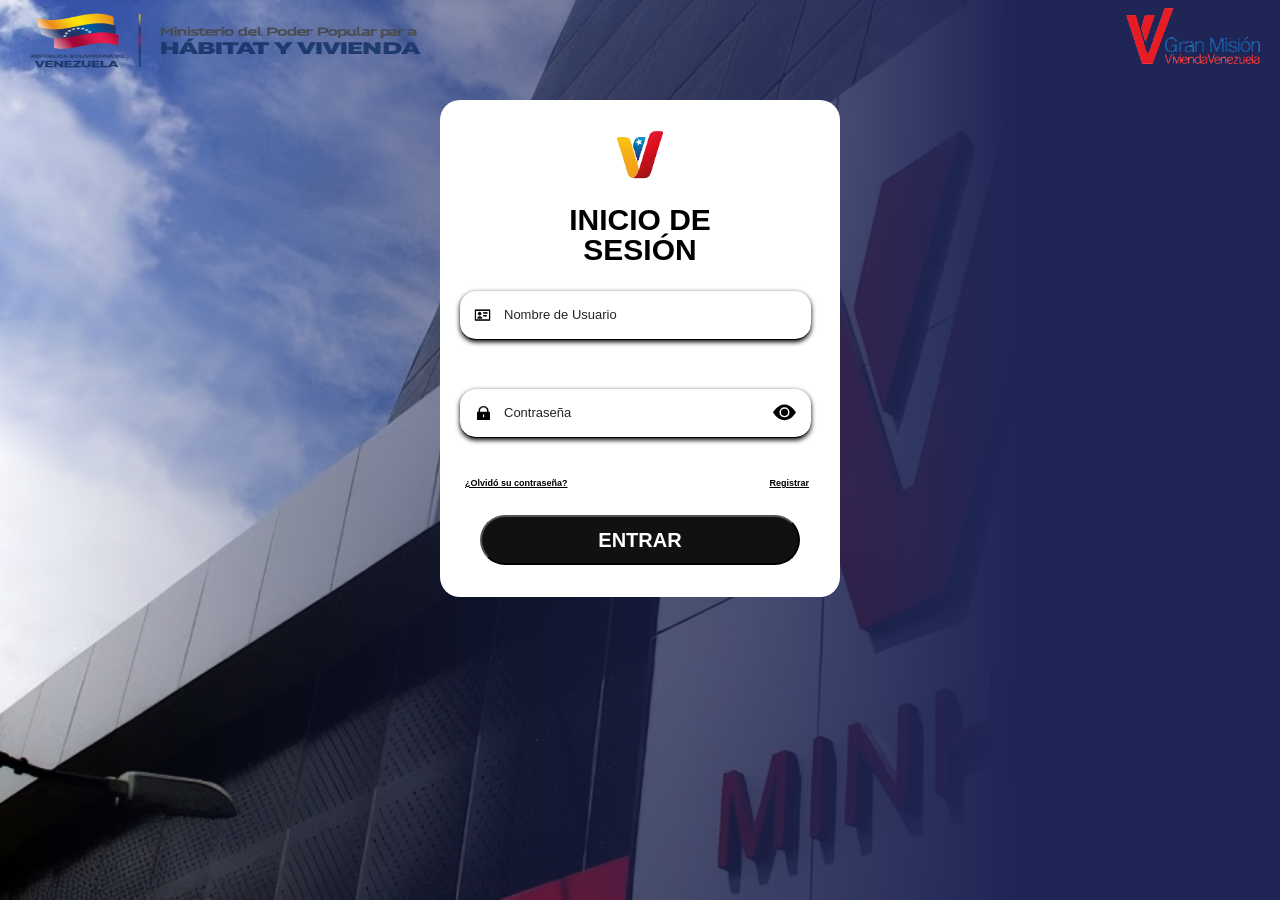
<file: index.html>
<!DOCTYPE html>
<html lang="es">
<head>
    <meta charset="UTF-8">
    <meta name="viewport" content="width=device-width, initial-scale=1.0">
    <title>Ministerio del Poder Popular para el Hábitat y La Vivienda – MINHVI</title>
    <link rel="icon" type="image/x-icon" href="imagenes/descarga (1)-Photoroom.png">
    <link rel="stylesheet" href="styles.css">
</head>
<body>

    <!-- -----login---- -->
        <header class="header-logos">
            <img class="header-img img__ministerio" src="imagenes/1-Photoroom.png">
                <a class="minhvi" href="https://www.minhvi.gob.ve/minhvi/">
            <img class="header-img img__misión" src="imagenes/Gran Misión.png" alt="" >
            </a>
        </header>
            <main class="login-content">
                <div class="main-conteiner">
                    <div class="main-conteiner-img">
                        <img class="main-img" src="imagenes/descarga (1)-Photoroom.png" alt="">
                        </div>
                            <h2>INICIO DE SESIÓN</h2>

        <!-- -------form------- -->
        <form class="login-form" action="imagenes/1.png">

            <div class="form-grupo grupo-1">
                <img class="id-card-line" src="iconos/id-card-line.png">
                    <input class="form-input" type="text" placeholder="Nombre de Usuario" maxlength="8" required>
            </div>

                    <div class="form-grupo grupo-2">

                        <img class="lock-fill" src="iconos/lock-fill.png" alt="">
                            <input class="form-input" id="qlo" type="password" placeholder="Contraseña" maxlength="16" required>
                                <input class="password-toggle" type="checkbox" id="selector" onclick="qlo.type = this.checked? 'text': 'password'">                                
                                    
                                    <label for="selector" class="eye-button">
                                        <img class="eye-closed" src="iconos/eye.svg" alt="" id="check-visible">
                                        <img class="eye-open" src="iconos/eye-fill.svg" alt="" id="qlp">
                                    </label>    
                    </div>
        <!-- ----olvido su contraseña-------- -->
                <div class="form-links-box">        
                        <a class=" link-a olivido-password" href="#">¿Olvidó su contraseña?</a>
                        <a class=" link-a registrar" href="#">Registrar</a>
                </div>            
                        <div class="form-intro-box">
                                <button class="form-intro" type="submit">ENTRAR</button>
                            </div>
                                </form>
                        </div>    
                </main>
        </div>        
</body>
</html>
</file>
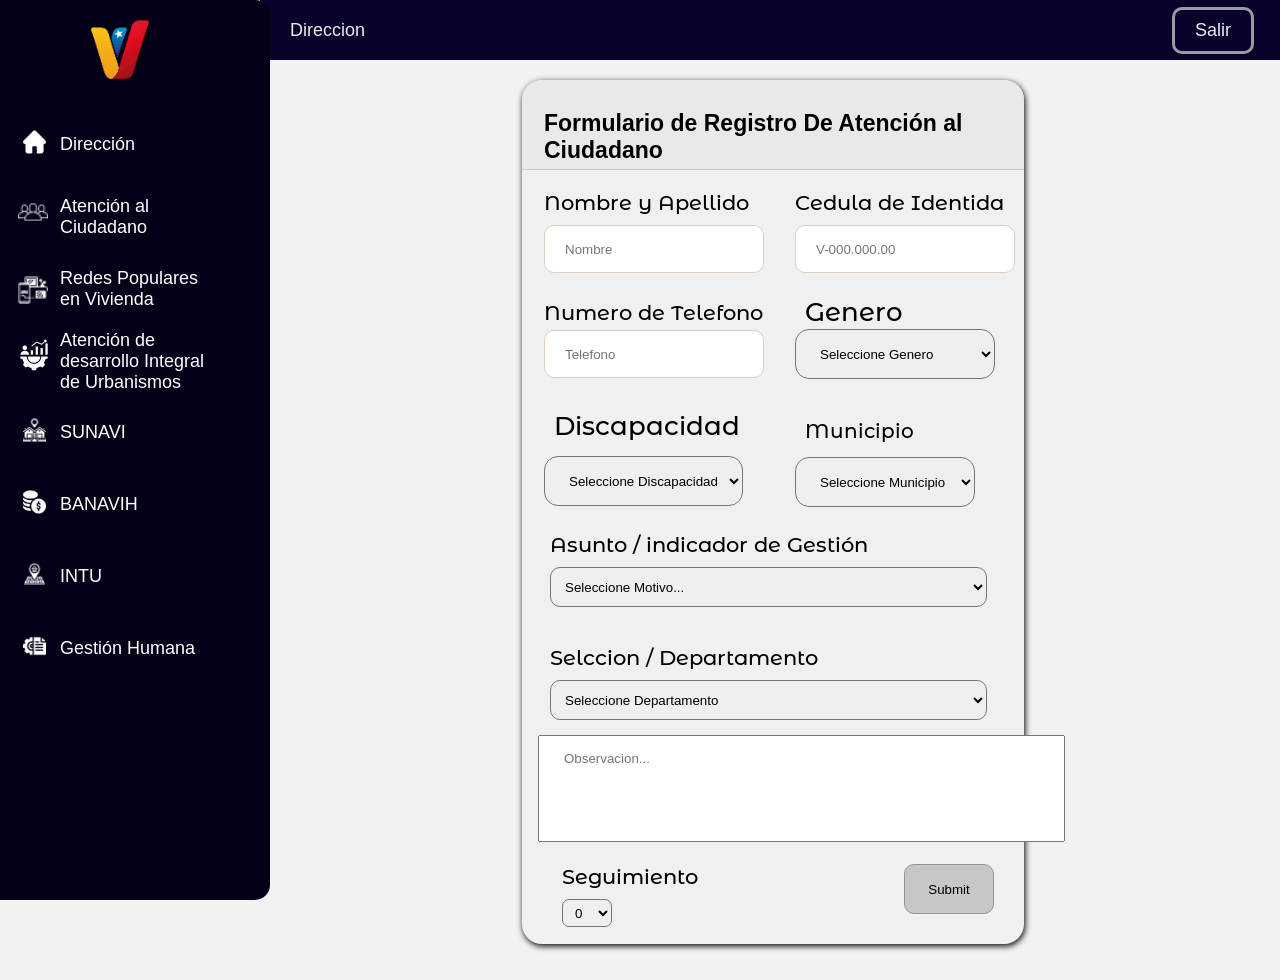
<file: vista/atencion_al_ciudadano.html>
<!DOCTYPE html>
<html lang="es">
<head>
    <meta charset="UTF-8">
    <meta name="viewport" content="width=device-width, initial-scale=1.0">
    <title>Ministerio del Poder Popular para el Hábitat y La Vivienda – MINHVI</title>
    <link rel="stylesheet" href="styles2.css">
    <link rel="stylesheet" href="/fuente/fonts.css">
</head>
    <body>
        <!-- <input type="checkbox" id="open-menu" class="header__checkbox"> -->
    <!-- barra superior -->
        <header class="top-bar">
                <!-- <label for="open-menu" role="button" class="open-nav-button">=</label> -->
                
            <div class="titulo">
                <span>Direccion</span>
            </div>
            <div class="salida">
                <span>Salir</span>
            </div>
        </header>
    
    <div class="conteiner">
        <img class="conteiner-img" src="/imagenes/descarga (1)-Photoroom.png" alt="">
        <nav>
            <ul>
                
                <div class="conteiner-iconos">
                <a href="Direccion.html">    
                    <li style="padding-top: 20px;">Dirección</li>
                    <img class="iconos" src="/iconos/home.png" alt="">
                </a>
                </div>

                <div class="conteiner-iconos">
                    <a href="atencion_al_ciudadano.html">
                    <li style="padding-top: 10px;">Atención al Ciudadano</li>
                    <img class="iconos" style="height: 30px; transform: translateY(-170%); padding-left: 18px;" src="/iconos/team.png" alt="">
                    </a>
                </div>
                
                <div class="conteiner-iconos">
                    <li style="padding-top: 10px;">Redes Populares en Vivienda</li>
                    <img class="iconos" style="height: 30px; padding-left: 18px;" src="/iconos/conecction.png">
                </div>
                
                <div class="conteiner-iconos">
                    <li >Atención de desarrollo Integral de Urbanismos</li>
                    <img src="/iconos/self-development.png" style=" padding-left: 18px; transform: translateY(-200%); " alt="">
                </div>

                <div class="conteiner-iconos">
                    <li style=" padding-top:20px;" >SUNAVI</li>
                    <img class="iconos" src="/iconos/residential.png" alt="">
                </div>
                
                <div class="conteiner-iconos">
                    <li style="padding-top: 20px;">BANAVIH</li>
                    <img class="iconos" src="/iconos/money.png" alt="">
                </div>

                <div class="conteiner-iconos">
                    <li style="padding-top: 20px;">INTU</li>
                    <img class="iconos" src="/iconos/location-pin.png" alt="">
                </div>

                <div class="conteiner-iconos">
                    <li style="padding-top: 20px;">Gestión Humana</li>
                    <img class="iconos" src="/iconos/project.png">
                </div>
            </ul>
        </nav>
    </div>
    
    <main>
        <div class="login">
            <div class="h3">
                <h3>Formulario de Registro De Atención al Ciudadano</h3>
            </div>

            <form action="">
            <div class="flex">    
                
                <div class="conteiner-input conteiner-form login-nombre">
                    <label class="nombre">Nombre y Apellido </label>
                    <input id="nombre" type="text" placeholder="Nombre">
                </div>

                <div class="conteiner-input input2">
                    <label class="Cedula">Cedula de Identida</label>    
                    <input id="Cedula" type="number" placeholder="V-000.000.00">
                </div>
            </div>

            <div class="flex" >   
                
                <div class="conteiner-input input3">
                    <label class="Telefono">Numero de Telefono</label>    
                    <input id="Telefono" type="number" placeholder="Telefono">
                </div>

                <div class="div-Genero conteiner-form">
                    <label class="Genero">Genero</label>
                        <select id="Genero">
                            <option value="">Seleccione Genero</option>
                            <option value="">Masculino</option>
                            <option value="">Femenino</option>
                        </select>
                </div>
            </div>

            <div class="flex">
            <div class="conteiner-form">
                <label class="Discapacidad">Discapacidad</label>
                    <select id="Discapacidad">
                        <option value="">Seleccione Discapacidad</option>
                        <option value="">1</option>
                        <option value="">2</option>
                        <option value="">3</option>
                        <option value="">4</option>
                    </select>
                </div>
                <div class="conteiner-form municipio">
                    <label class="Municipio">Municipio</label>
                        <select name="" id="Municipio">
                            <option value="">Seleccione Municipio</option>
                            <option value="">Nirgua</option>
                            <option value="">San Felipe</option>
                            <option value="">Veroes</option>
                            <option value="">Manul Monje</option>
                            <option value="">Chivacoa</option>
                        </select>    
                </div>
            </div>
            <div class="indicador">
                <label class="Asunto">Asunto / indicador de Gestión</label>
                    <select name="" id="Asunto">
                        <option value="">Seleccione Motivo...</option>
                    </select>
            </div>
            <div class="Departamento">
                <label class="depeartamentos-label">Selccion / Departamento</label>
                    <select name="" id="Departamento">
                        <option value="">Seleccione Departamento</option>
                        <option value="">Atención al Ciudadano</option>
                        <option value="">Redes Populares en Vivienda</option>
                        <option value="">Atención de desarrollo Integral de Urbanismos</option>
                        <option value="">SUNAVI</option>
                        <option value="">BANAVIH</option>
                        <option value="">INTU</option>
                        <option value="">Gestión Humana</option>
                    </select>
            </div>
        
        <div class="textarea">    
            <textarea rows="5" cols="60" placeholder="Observacion..."></textarea>
        </div>
        <div class="flex enviar">
            <div class="div-Seguimiento">
            <label class="seguimiento">Seguimiento</label>
                <select id="Seguimiento">
                    <option value="">0</option>
                    <option value="">1</option>
                    <option value="">2</option>
                    <option value="">3</option>
                </select>
            </div>
            <input  id="enviar"type="submit">        
        </div>    
        </form>        
        </div>
    </main>
</body>
</html>
</file>
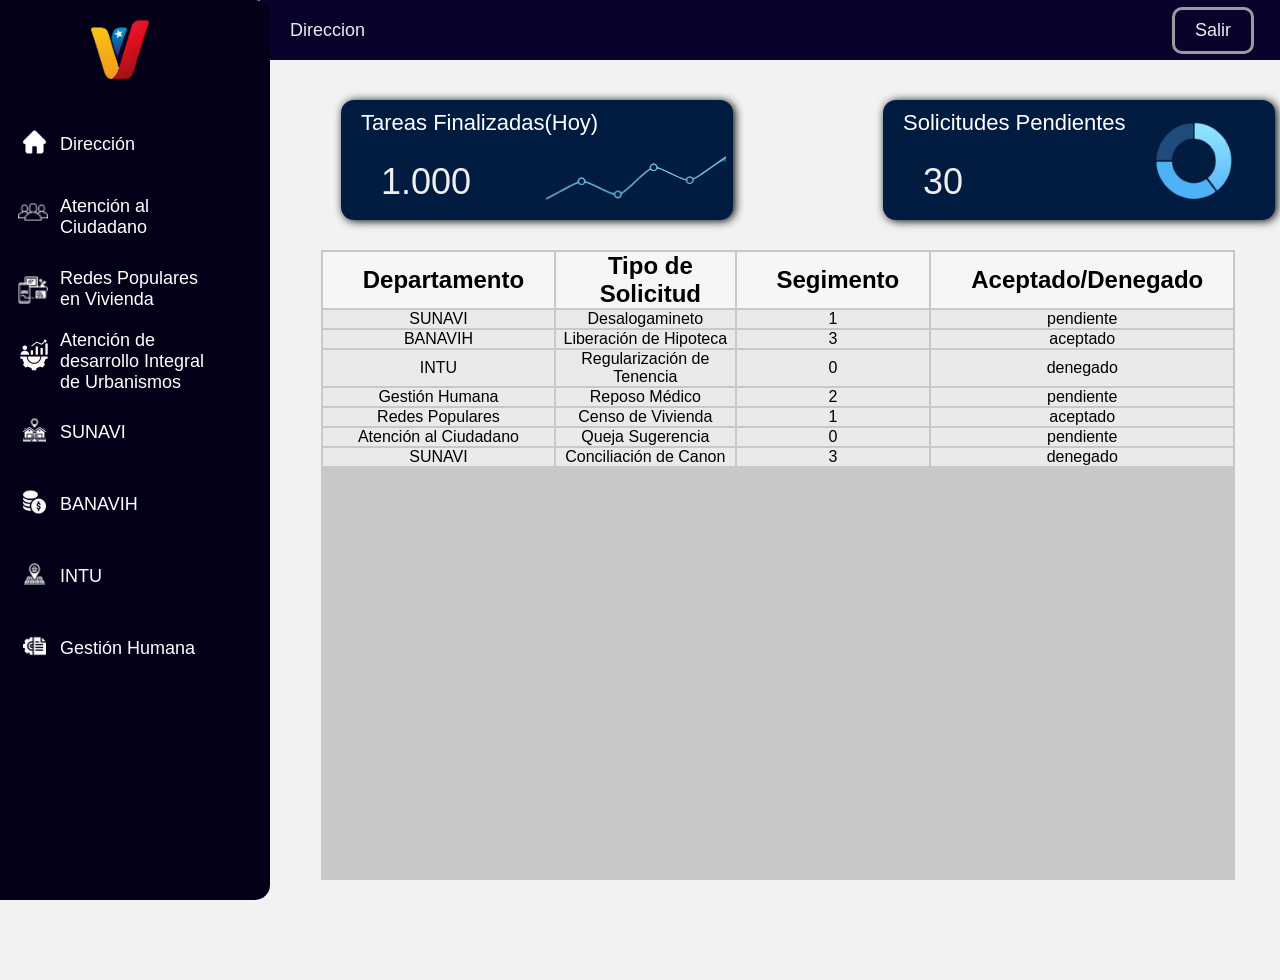
<file: vista/Direccion.html>
<!DOCTYPE html>
<html lang="es">
<head>
    <meta charset="UTF-8">
    <meta name="viewport" content="width=device-width, initial-scale=1.0">
    <title>Ministerio del Poder Popular para el Hábitat y La Vivienda – MINHVI</title>
    <link rel="stylesheet" href="styles.css">
    <link rel="stylesheet" href="/fuente/fonts.css">
</head>
<body>
    <!-- <input type="checkbox" id="open-menu" class="header__checkbox"> -->
    <!-- barra superior -->
        <header class="top-bar">
                <!-- <label for="open-menu" role="button" class="open-nav-button">=</label> -->
                
            <div class="titulo">
                <span>Direccion</span>
            </div>
            <div class="salida">
                <span>Salir</span>
            </div>
        </header>

    <div class="conteiner">    
    <img class="conteiner-img" src="/imagenes/descarga (1)-Photoroom.png" alt="">
        <nav>
            <ul>
                
                <div class="conteiner-iconos">
                <a href="Direccion.html">    
                    <li style="padding-top: 20px;">Dirección</li>
                    <img class="iconos" src="/iconos/home.png" alt="">
                </a>
                </div>

                <div class="conteiner-iconos">
                    <a href="atencion_al_ciudadano.html">
                    <li style="padding-top: 10px;">Atención al Ciudadano</li>
                    <img class="iconos" style="height: 30px; transform: translateY(-170%); padding-left: 18px;" src="/iconos/team.png" alt="">
                    </a>
                </div>
                
                <div class="conteiner-iconos">
                    <li style="padding-top: 10px;">Redes Populares en Vivienda</li>
                    <img class="iconos" style="height: 30px; padding-left: 18px;" src="/iconos/conecction.png">
                </div>
                
                <div class="conteiner-iconos">
                    <li >Atención de desarrollo Integral de Urbanismos</li>
                    <img src="/iconos/self-development.png" style=" padding-left: 18px; transform: translateY(-200%); " alt="">
                </div>

                <div class="conteiner-iconos">
                    <li style=" padding-top:20px;" >SUNAVI</li>
                    <img class="iconos" src="/iconos/residential.png" alt="">
                </div>
                
                <div class="conteiner-iconos">
                    <li style="padding-top: 20px;">BANAVIH</li>
                    <img class="iconos" src="/iconos/money.png" alt="">
                </div>

                <div class="conteiner-iconos">
                    <li style="padding-top: 20px;">INTU</li>
                    <img class="iconos" src="/iconos/location-pin.png" alt="">
                </div>

                <div class="conteiner-iconos">
                    <li style="padding-top: 20px;">Gestión Humana</li>
                    <img class="iconos" src="/iconos/project.png">
                </div>
            </ul>
        </nav>
    </div>
    
    <main>
        <div class="conteiner-graficas">
            <div class="main-div-solicitudes">
                <label class="tarea">Tareas Finalizadas(Hoy)</label>
                <img class="grafica" src="/imagenes/2-removebg-preview.png" alt="">
                    <p class="cantidad-tarea">1.000</p>
            </div>
            
            <div class="main-div-pendiente">
                <label class="pendiente">Solicitudes Pendientes</label>
                <img class="grafica-radius" src="/imagenes/3-removebg-preview.png" alt="">
                    <p class="cantidad-tarea">30</p>
            </div>
        </div>
        
    <div class="conteiner-tabla">
    <table>   
        <thead>
            <tr>
                <th>Departamento</th>
                <th>Tipo de Solicitud</th>
                <th>Segimento</th>
                <th>Aceptado/Denegado</th>
            </tr>
        </thead>
        <tbody>
            <tr>
                <td>SUNAVI</td>
                <td>Desalogamineto</td>
                <td>1</td>
                <td>pendiente</td>
            </tr>

            <tr>
                <td>BANAVIH</td>
                <td>Liberación de Hipoteca</t>
                <td>3</td>
                <td>aceptado</td>
            </tr>

            <tr>
                <td>INTU</td>
                <td>Regularización de Tenencia</td>
                <td>0</td>
                <td>denegado</td>
            </tr>
        <tr>
            <td>Gestión Humana</td>
            <td>Reposo Médico</td>
            <td>2</td>
            <td>pendiente</td>
        </tr>
        <tr>
            <td>Redes Populares</td>
            <td>Censo de Vivienda</td>
            <td>1</td>
            <td>aceptado</td>
        </tr>
        <tr>
            <td>Atención al Ciudadano</td>
            <td>Queja Sugerencia</td>
            <td>0</td>
            <td>pendiente</td>
        </tr>
        <tr>
            <td>SUNAVI</td>
            <td>Conciliación de Canon</td>
            <td>3</td>
            <td>denegado</td>
        </tr>
    </tbody>
    </table>
    </div>
        </main>
</body>
</html>
</file>
<file: styles.css>
*{
    box-sizing: border-box;
    margin: 0;
    padding: 0;
}

    /* -------fondos_celular------ */
body{
    background: linear-gradient(to right, transparent, #1f265c), url('imagenes/unnamed.jpeg') no-repeat center / cover;
    min-height: 100vh;
}

/* -----header_logos------- */
.img__ministerio{
    width: 130px;
}
.header-logos{
    width: 100%;
    display: flex;
    justify-content: space-between;
}
.header-img{
    height: 50px;
    margin: 0 0 0 7px;
}
.img__misión{
    display: none;
}

/* --------login------- */
.login-content{
    background-color: #fff;
    margin: 40px auto;
    max-width: 80vw;
    max-height: none;
    min-height:450px;
    border-radius: 20px;
    padding: 5px;
    text-align: center;
}
h2{
    font-family: 'Franklin Gothic Medium', 'Arial Narrow', Arial, sans-serif;
    text-align: center;
    color: #000000;
    margin: 0 auto;
    font-size: 22px;
    font-weight: 600;
    max-width: 110px;
    line-height: 1;
}    
.main-img{
    max-height: 15vh;
}
/*------ form -------*/
.form-grupo{
    width: 100%;
    height: 90px;
    text-align: start;
}
.form-input{
    height: 45px;
    width: 100%;
    font-size: 10px;
    border: none;
    border-bottom: 1px solid black;
    padding-left: 40px;
}
.form-input::placeholder{
    color: #181717f2;
    font-size: 13px;
    font-weight: 500;
}
.form-input:focus{
    outline: none;
    background-color: #f7f7f7ea;
    border-radius: 10px;
    border-bottom: 2px solid black;
}
/* ----iconos-input---- */

.requerido, .requerido-contra{
    color: rgb(214, 28, 28);
    font-family: sans-serif;
    font-size: 13px;
    margin: 10px 0 0 10px;
    width: 100%;
    display: none;
}
.grupo-1{
    position: relative;
    margin-top: 15px;
    
}
.id-card-line{
    position: absolute;
    left: 12px;        
    top: 50%;
    transform: translateY(-180%); 
    color: #1f2656;    
    max-height:17px;
}
.grupo-2{
    position: relative;
    margin-top: 10px;
    margin-bottom: 15px;
}

.lock-fill{
    position: absolute;
    left: 12px;        
    top: 50%;          
    transform: translateY(-180%); 
    color: #1f2656;    
    max-height: 17px;
}

/* ------------input checked-------- */
.password-toggle{
    display: none;
}
.eye-closed{
    display: none;
}
.eye-open, .eye-closed{
    position: absolute;
    right: 15px;        
    top: 50%;          
    transform: translateY(-178%); 
    color: #1f2656;    
    height: 18px;
}
.password-toggle:checked ~ .eye-button .eye-open {
    display:none;
}

.password-toggle:checked ~ .eye-button .eye-closed {
    display: inline-block;
}

/* ----olvido_contraseña---- */
.form-links-box{
    width: 100%;
    display: flex;
    margin-top: 19px;
    padding: 0;
    justify-content: space-between;
}
.link-a{
    font-family:Arial, Helvetica, sans-serif;
    font-size: 9px;
    font-weight: 600;
    color: #000;
}
.olvido-password{
    margin: 0 0 0 20px;
}
.registrar{
    margin: 0 26px 0 0;
}
.form-intro-box{
    margin:1rem;
    text-align: center;
    max-width: 100%;
    height: auto;
}
.form-intro{
    background-color: #121111;
    color: #ffffff;
    width: 150px;
    height: 50px;
    font-family:'Trebuchet MS', 'Lucida Sans Unicode', 'Lucida Grande', 'Lucida Sans', Arial, sans-serif;
    font-weight: 600;
    font-size: 20px;
    border-radius: 30px;
}

/* -------PC------- */
@media screen and (min-width:590px) {

/*----------- Fondos ------------*/

body{
    background: linear-gradient(to right, transparent , #1f2656 79% ), url(imagenes/unnamed.jpeg) no-repeat center / cover ;
}
/* ------------Fin de fondo------------ */


/* -------------header-------- */
.header-logos{
    height: auto;
    max-height: 50px;
    max-width: 100%;
    margin-bottom: 50px;
    padding:  0 20px;
    position: relative;
}
.header-img{
    font-size: 50px;
    width: 380px;
}
.img__ministerio{
    width: 400px;
    height: 80px;
}
.img__misión{
    height: 80px;
    width: auto;
    margin: 0;
    padding: 0;
    display:block;
}
.minhvi{
    max-height:90px;
    max-width: 300px;
}
/* ---------fin del header----------- */



/* ---------main-----------*/
.login-content{
    width: 400px;
    max-height:auto;
    margin: 10px auto;
}
.main-conteiner-img{
    display: flex;
    justify-content: center;
    align-items: center;
    height: 100px;
}
.main-img{
    max-height:80px ;
}
h2{
    font-size: 30px;
    max-width: 200px;
    line-height: 1;
}
.form-grupo{
    display: flex;
    flex-direction: column;
    margin: 0 15px;
    width: 90%;
    height: 80px;
}

/* -------iconos input----- */
.requerido{
    font-size: 14px;
    margin: 6px 0 0 9px;    
}

.grupo-1{
    margin-top: 16px;
    margin-bottom: 10px
}
.id-card-line{
    position: absolute;
    left: 14px;        
    top: 50%;          
    transform: translateY(-85%); 
    color: #1f2656;    
    font-size: 18px;
}
.grupo-2{
    margin-top: 18px;
}
.lock-fill{
    position: absolute;
    left: 15px;        
    transform: translateY(-85%); 
    color: #1f2656;    
    font-size: 18px;
}
/* ------------input checked-------- */

.eye-open, .eye-closed{
    transform: translateY(-79%); 
    color: #1f2656;    
    height: 23px;
}
/* -----------input checked fin---------*/


/* -----------fomulario---------- */
.form-input{
    margin: 10px 0 0 0;
    height: 49px;
    font-size: 12px;
    border-radius: 16px;
    padding-left: 44px;
    box-shadow: 0 2px 5px ;
}
::placeholder{
    font-size: 15px;
}
.form-input:focus{
    background-color: #c9c7c71f;
    box-shadow: 0 1px 4px;
    transition: 1s;
    
}
.olivido-password{
    margin: 0 0 0 20px;
}
.form-intro-box{
    margin: 27px;
    height: 50px;
}
.form-intro{
    width: 320px;
    height: 50px;
}
/* fin formulario */
}
</file>
<file: vista/styles2.css>
/* barra de navegacion */
*{
    margin: 0;
    padding: 0;
    box-sizing: border-box;
    font-family: sans-serif;
}
body{
    background-color: #f2f2f2;
}
.conteiner{
    position: fixed;
    top: 0;
    left: 0;
    max-width:270px;
    min-height: 100vh;
    z-index: 1000;
    background-color: rgb(4, 0, 23);
    border-radius:0px 15px 15px 0;

    /* transform: translateX(-100%);
    opacity: 0;
    transition: all 0.3s ease; */
}
.conteiner-img{
    height: 100px;
    padding: 0px 0px 0 70px;
}
/* LI */
nav{
    font-family: sans-serif;
    font-size: 20px;
    font-weight: 500;
}
li{
    list-style: none;
    margin:10px 60px;
    font-size: 18px;
    color: #fff;
}
a{
    text-decoration: none;
    color: #fff;
}
.conteiner-iconos{
    position: relative;  
    width: 100%;
    height: 62px;
    justify-content: center;
}
.iconos{
    position: absolute;
    padding-left: 23px;
    transform: translateY(-150%);
    height: 23px;
}
.conteiner-iconos:hover{
    background-color: rgba(18, 2, 102, 0.947);
    border-radius: 40px;
}
/* barra superior */
.top-bar {
    display: flex;
    position: fixed;
    top: 0;
    background-color: rgb(10, 2, 42);
    justify-content: space-between;
    align-items: center;
    width:80% ;
    margin-left: 260px;
    padding: 15px 30px;
    height: 60px;
    z-index: 999;
}
span{
    font-family: sans-serif;
    font-size: 18px;
    color: #ececec;
}
.salida{
    border: 3px solid #c7c6c6c6;
    padding: 10px 20px;
    border-radius: 10px;
}
.salida:hover{
    background-color: #a1a0a062 ;
    color: black;
}
label{
    color: #fff;
    font-size: 40px;
    z-index: 2000;
}

/* .header__checkbox:checked ~ .conteiner{
    transform: translateX(0);
    opacity: 1;
} */

/* login */
main{
    margin: 2px 5px 0 0;
    height: 100vh;
    margin-left: 271px;
}
.login{
    width: 50%;
    height: auto;
    margin: auto;
    margin-top: 80px;
    background-color: #f0f0f0;
    border-radius: 20px;
    box-shadow: 1px 2px 6px black;
}
.h3{
    height: 90px;
    border-bottom: 1px solid rgb(202, 202, 202);
    background-color: #eae9e9;
    border-radius: 20px  20px 0 0;
}
h3{
    padding: 22px;
    padding-top:30px ;
    font-weight: 700;
    font-size: 23px;
}
/* input */
.flex{
    display: flex;
}
.conteiner-input, .conteiner-form{
    width: 300px;
    height: 90px;
    margin: 20px 0 0 2px;
}
.div-Genero{
    margin-top: 16px;
}

.nombre, .Cedula, .Genero, .Discapacidad, .Asunto, .Municipio, .Telefono, .depeartamentos-label,.seguimiento {
    font-size: 21px;
    padding-left: 20px;
    font-weight: 600;
    color: black;
    font-family: "Monzerrat";
    font-weight: 800;
}
#nombre, #Cedula, #Telefono{
    width: 220px;
    height: 48px;
    border-radius: 10px;
    border:none;
    border: 1px solid rgb(219, 207, 192);
    padding-left: 10px;
    margin: 10px 0 0 20px;
    background-color: #ffffff;
}

#Telefono{
    margin-top: 5px;
}
::placeholder{
    padding-left: 10px;
}

.input2{
    width: 300px;
    height: 90px;
}

/* selct */

.Genero, .Discapacidad, .Municipio{
    font-size: 26px;
    margin: 0 10px;
}
.Genero{
    
}
#Genero, #Discapacidad, #Municipio{
    width: 180px;
    height: 50px;
    margin-left:20px ;
    margin-top: 14px;
    border-radius: 14px;
    padding-left: 20px;
}
#Genero{
    width: 200px;
    margin-top: 1px;
}
#Discapacidad{
    width: 199px;
}

.indicador, .Departamento{
    margin: 23px 8px 0 8px;
    height: 90px;
}
.Asunto, .depeartamentos-label{
    margin-right: 30px;
}
#Asunto, #Departamento{
    width: 90%;
    height: 40px;
    margin-left: 20px;
    margin-top: 10px;
    border-radius: 10px;
    padding-left: 10px;
}
.municipio{
    margin-top: 29px;
}
.Municipio{
    font-size: 20px;
}

/* textarea */

.textarea{
    width: 470px;
    height: 90px;
    margin: auto;

}
textarea{
    resize: none;
    padding: 15px;
}
.div-Seguimiento{
    margin-top: 20px;
    height: 90px;
    width: 230px;
}
.seguimiento{
    margin-left: 20px;
}
#Seguimiento{
    margin: 4px;
    width: 50px;
    height: 28px;
    padding-left: 8px;
    margin-left: 40px;
    margin-top: 10px;
    border-radius: 7px;
}
.enviar{
    height: 100px;
    margin-top: 19px;
    position: relative;
}
#enviar{
    position: absolute;
    height: 50px;
    width: 90px;
    right: 30px;
    bottom: 30px;
    border-radius: 10px;
    border: 0.6px solid rgb(149, 149, 149);
    background-color: #c8c6c6;
    
}
#enviar:hover{
    background-color:rgba(159, 158, 158, 0.891);
    transition: 0.5s;
}
</file>
<file: fuente/fonts.css>
/* Playfair */
@font-face {
    font-family:"Playfair" ;
    src: url(PlayfairDisplay-Italic-VariableFont_wght.ttf);
    font-weight: 100;
}
@font-face {
    font-family:"Playfair" ;
    src: url(PlayfairDisplay-Italic-VariableFont_wght.ttf);
    font-weight: 300;
}
@font-face {
    font-family:"Playfair" ;
    src: url(PlayfairDisplay-Italic-VariableFont_wght.ttf);
    font-weight: 500;
}
@font-face {
    font-family:"Playfair" ;
    src: url(PlayfairDisplay-Italic-VariableFont_wght.ttf);
    font-weight: 700;
}
@font-face {
    font-family:"Playfair" ;
    src: url(PlayfairDisplay-Italic-VariableFont_wght.ttf);
    font-weight:900;
}
/* Monzerrat */
@font-face {
    font-family:"Monzerrat" ;
    src: url(MontserratAlternates-Medium.ttf);
    font-weight: 100;
}
@font-face {
    font-family:"Monzerrat" ;
    src: url(MontserratAlternates-Medium.ttf);
    font-weight: 200;
}
@font-face {
    font-family:"Monzerrat" ;
    src: url(MontserratAlternates-Medium.ttf);
    font-weight: 400;
}
@font-face {
    font-family:"Monzerrat" ;
    src: url(MontserratAlternates-Medium.ttf);
    font-weight: 700;
}
/* Cormorant */
@font-face {
    font-family:"Cormorant";
    src: url(Cormorant_Garamond/CormorantGaramond-Italic-VariableFont_wght.ttf);
    font-weight: 200;
}
@font-face {
    font-family:"Cormorant";
    src: url(Cormorant_Garamond/CormorantGaramond-Italic-VariableFont_wght.ttf);
    font-weight: 400;
}
@font-face {
    font-family:"Cormorant";
    src: url(Cormorant_Garamond/CormorantGaramond-Italic-VariableFont_wght.ttf);
    font-weight: 600;
}
@font-face {
    font-family:"Cormorant";
    src: url(Cormorant_Garamond/CormorantGaramond-Italic-VariableFont_wght.ttf);
    font-weight: 700;
}
@font-face {
    font-family:"Cormorant";
    src: url(Cormorant_Garamond/CormorantGaramond-Italic-VariableFont_wght.ttf);
    font-weight: 900;
}
/* baskervville */
@font-face {
    font-family:"Baskervville" ;
    src: url(Baskervville-Regular.ttf);
    font-weight: 100;
}
@font-face {
    font-family:"Baskervville" ;
    src: url(Baskervville-Regular.ttf);
    font-weight: 300;
}
@font-face {
    font-family:"Baskervville" ;
    src: url(Baskervville-Regular.ttf);
    font-weight: 500;
}
@font-face {
    font-family:"Baskervville" ;
    src: url(Baskervville-Regular.ttf);
    font-weight: 700;
}
@font-face {
    font-family:"Baskervville" ;
    src: url(Baskervville-Regular.ttf);
    font-weight: 800;
}
</file>
<file: vista/styles.css>
/* barra de navegacion */
*{
    margin: 0;
    padding: 0;
    box-sizing: border-box;
    font-family: sans-serif;
}
body{
    background-color: #f2f2f2;
}
.conteiner{
    position: fixed;
    top: 0;
    left: 0;
    max-width:270px;
    min-height: 100vh;
    z-index: 1000;
    background-color: rgb(4, 0, 23);
    border-radius:0px 15px 15px 0;

    /* transform: translateX(-100%);
    opacity: 0;
    transition: all 0.3s ease; */
}
.conteiner-img{
    height: 100px;
    padding: 0px 0px 0 70px;
}
/* LI */
nav{
    font-family: sans-serif;
    font-size: 20px;
    font-weight: 500;
}
li{
    list-style: none;
    margin:10px 60px;
    font-size: 18px;
    color: #fff;
}
a{
    text-decoration: none;
    color: #fff;
}
.conteiner-iconos{
    position: relative;  
    width: 100%;
    height: 62px;
    justify-content: center;
}
.iconos{
    position: absolute;
    padding-left: 23px;
    transform: translateY(-150%);
    height: 23px;
}
.conteiner-iconos:hover{
    background-color: rgba(18, 2, 102, 0.947);
    border-radius: 40px;
}
/* barra superior */
.top-bar {
    display: flex;
    position: fixed;
    top: 0;
    background-color: rgb(10, 2, 42);
    justify-content: space-between;
    align-items: center;
    width:80% ;
    margin-left: 260px;
    padding: 15px 30px;
    height: 60px;
    z-index: 999;
}
span{
    font-family: sans-serif;
    font-size: 18px;
    color: #ececec;
}
.salida{
    border: 3px solid #c7c6c6c6;
    padding: 10px 20px;
    border-radius: 10px;
}
.salida:hover{
    background-color: #a1a0a062 ;
    color: black;
}
label{
    color: #fff;
    font-size: 40px;
    z-index: 2000;
}

/* .header__checkbox:checked ~ .conteiner{
    transform: translateX(0);
    opacity: 1;
} */

/* mian */
main{
    margin: 80px 5px 0 0;
    height: 100vh;
    margin-left: 281px;
}
.conteiner-graficas{
    display: flex;
}
.main-div-solicitudes{
    position: relative;
    width: 400px;
    height: 120px;
    margin: 20px 0 10px 60px;
    background-color: #011c40;
    border-radius: 13px;
    padding: 10px 0;
    color: #f0efef;
    box-shadow: 2px 1px 10px black;
}
.tarea{
    font-size: 22px;
    padding-left: 20px;
    margin-right: 100px;
}
.cantidad-tarea{
    font-size: 36px;
    padding: 25px 0 0 40px;
}
.grafica{
    position: absolute;
    height: 120px;
    right: 0;
}
.main-div-pendiente{
    position: relative;
    width: 400px;
    height: 120px;
    margin: 20px 0 10px 150px;
    background-color: #011c40;
    border-radius: 13px;
    padding: 10px 0;
    color: #f0efef;
    box-shadow: 2px 1px 10px black;
}
.pendiente{
    font-size: 22px;
    padding-left: 20px;
    margin-right: 100px;
}
.grafica-radius{
    position: absolute;
    height: 100px;
    right: 0;
}
table{
    text-align: center;
}
.conteiner-tabla{
    background-color: #c8c8c8;
    width: 92%;
    height: 70vh;
    margin: auto;
    margin-top: 20px;
}
th{
    padding-left: 40px;
    padding-right: 30px;
    background-color: #f6f6f6;
    font-size: 24px;
}
tr{
    padding-left: 40px;
    padding-right: 30px;
    background-color: #ebeaea;
    font-size: 16px;
}
</file>
